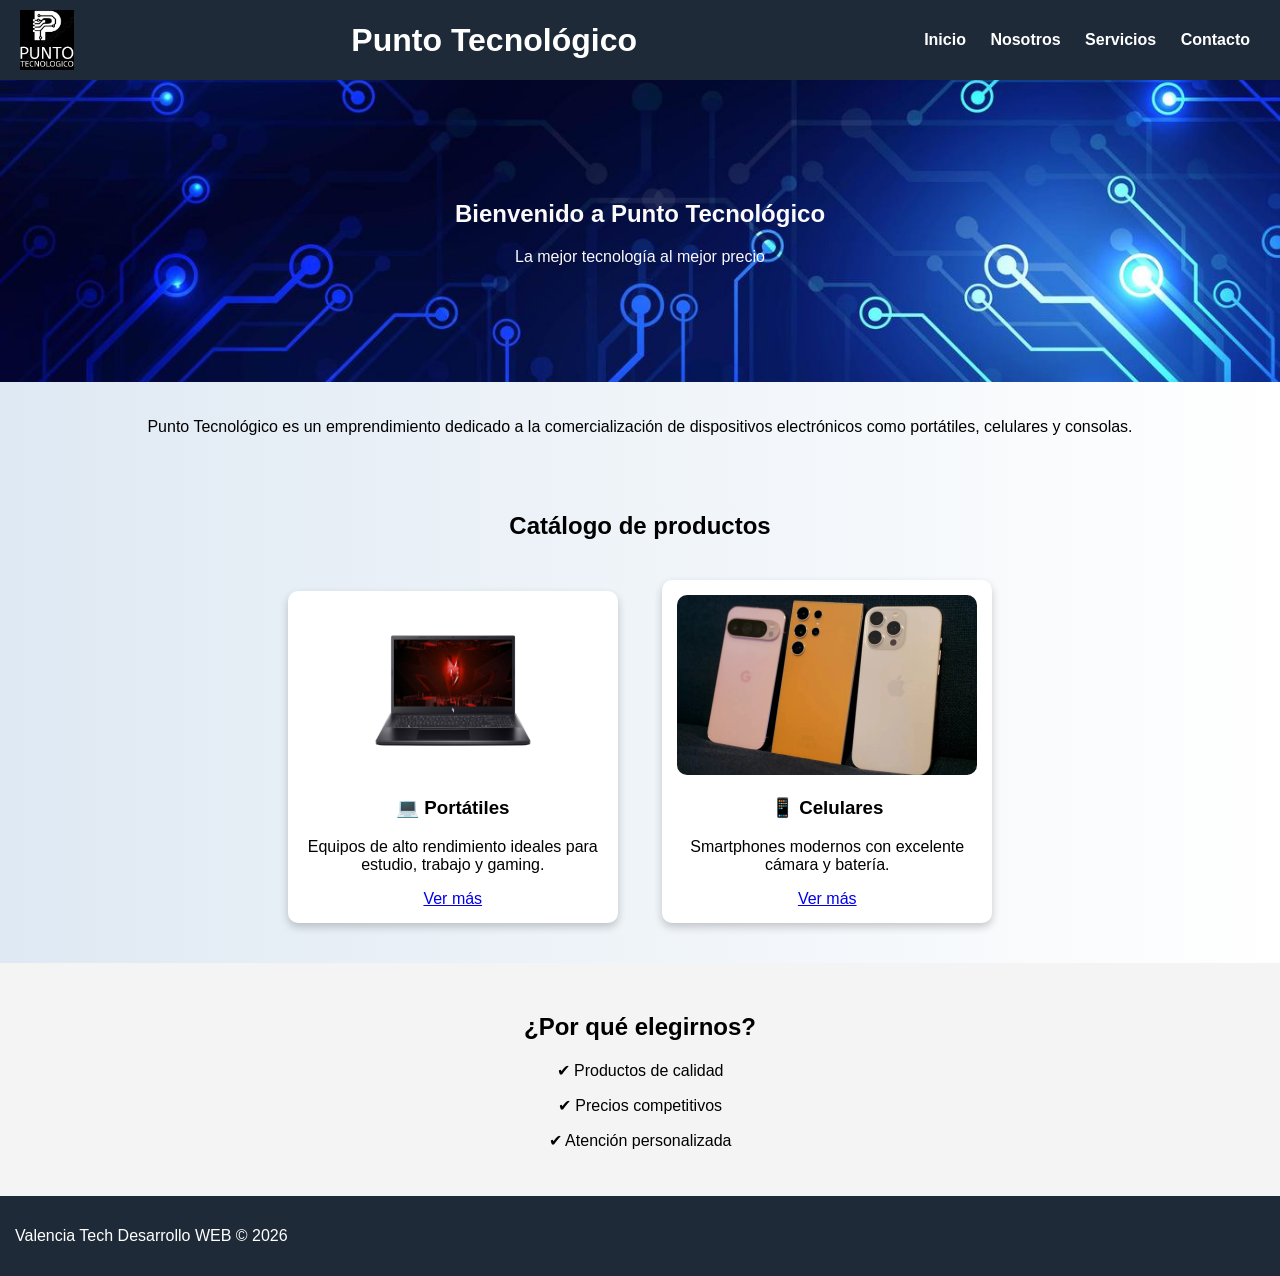
<file: index.html>
<!DOCTYPE html>
<html lang="es">
<head>
    <meta charset="UTF-8">
    <meta name="viewport" content="width=device-width, initial-scale=1.0">
    <title>Punto Tecnológico</title>
    <link rel="stylesheet" href="style.css">
    <link rel="icon" href="/img/logo.png">
</head>
<body>

<header>
    <img src="img/logo.png" alt="Logo" class="logo">
    <h1>Punto Tecnológico</h1>
    <nav>
        <ul>
            <li><a href="index.html">Inicio</a></li>
            <li><a href="nosotros.html">Nosotros</a></li>
            <li><a href="servicio.html">Servicios</a></li>
            <li><a href="contacto.html">Contacto</a></li>
        </ul>
    </nav>
</header>


<section class="banner">
    <h2>Bienvenido a Punto Tecnológico</h2>
    <p>La mejor tecnología al mejor precio</p>
</section>


<section class="descripcion">
    <p>
        Punto Tecnológico es un emprendimiento dedicado a la comercialización 
        de dispositivos electrónicos como portátiles, celulares y consolas.
    </p>
</section>

<section class="catalogo">
    <h2>Catálogo de productos</h2>

    <div class="producto">
        <img src="img/portatilUno.jpg" alt="Portátil">
        <h3>💻 Portátiles</h3>
        <p>Equipos de alto rendimiento ideales para estudio, trabajo y gaming.</p>
        <a href="portatiles.html" class="btn">Ver más</a>
    </div>

    <div class="producto">
        <img src="img/celulares.webp" alt="Celular">
        <h3>📱 Celulares</h3>
        <p>Smartphones modernos con excelente cámara y batería.</p>
        <a href="celulares.html" class="btn">Ver más</a>
    </div>


</section>


<section class="beneficios">
    <h2>¿Por qué elegirnos?</h2>
    <p>✔ Productos de calidad</p>
    <p>✔ Precios competitivos</p>
    <p>✔ Atención personalizada</p>
</section>

<footer>
    <p>Valencia Tech Desarrollo WEB © 2026</p>
</footer>

</body>
</html>
</file>
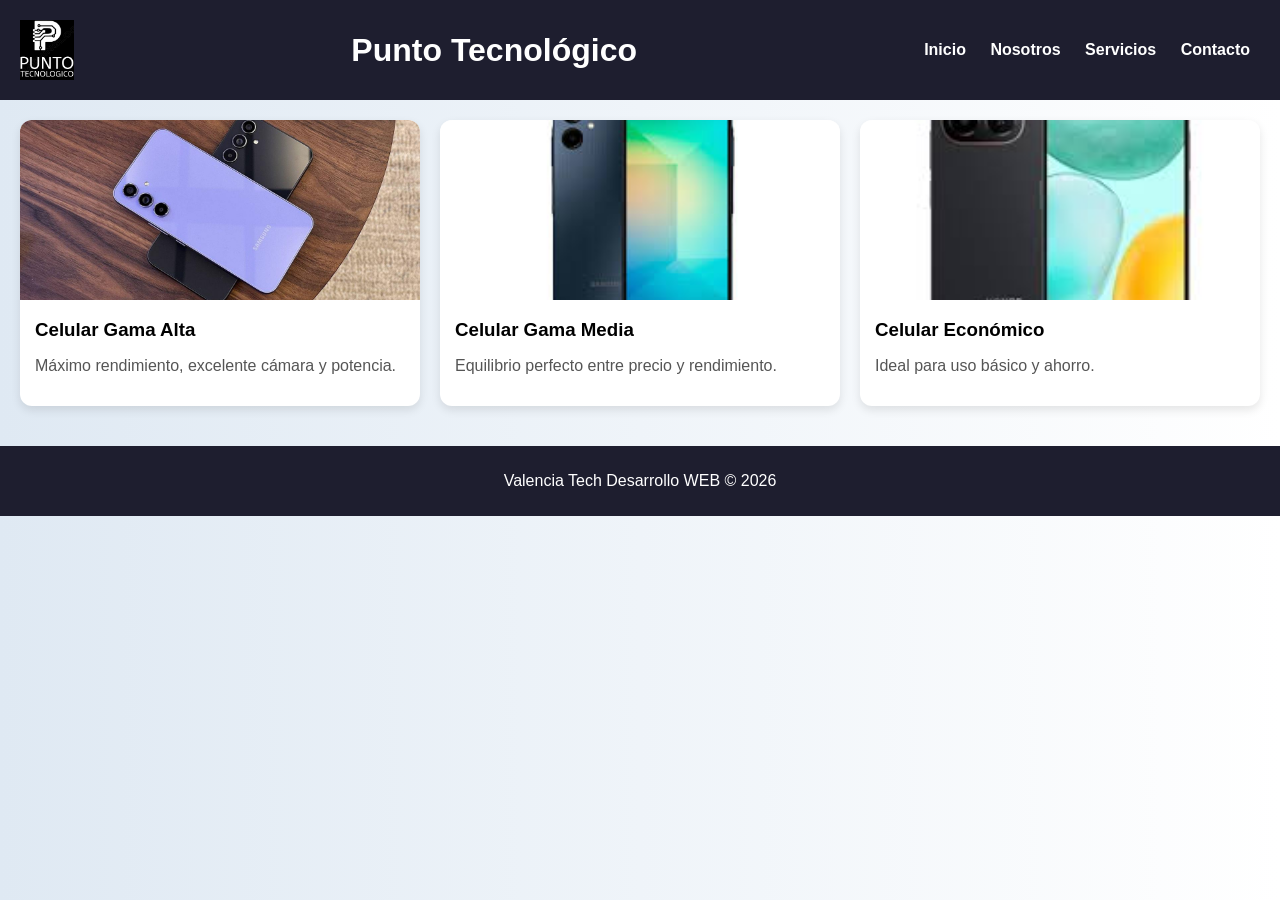
<file: celulares.html>
<!DOCTYPE html>
<html lang="es">
<head>
    <meta charset="UTF-8">
    <meta name="viewport" content="width=device-width, initial-scale=1.0">
    <title>Celulares</title>
    <link rel="stylesheet" href="style.css">
    <link rel="icon" href="/img/logo.png">
    <style>
        body {
            margin: 0;
            font-family: Arial, sans-serif;
            background-color: #f4f4f4;
        }

        header {
            background-color: #1e1e2f;
            color: white;
            padding: 20px;
            text-align: center;
        }

        .container {
            padding: 20px;
        }

        .grid {
            display: grid;
            grid-template-columns: repeat(auto-fit, minmax(250px, 1fr));
            gap: 20px;
        }

        .card {
            background: white;
            border-radius: 12px;
            overflow: hidden;
            box-shadow: 0 4px 10px rgba(0,0,0,0.1);
            transition: transform 0.2s;
        }

        .card:hover {
            transform: scale(1.03);
        }

        .card img {
            width: 100%;
            height: 180px;
            object-fit: cover;
        }

        .card-content {
            padding: 15px;
        }

        .card-content h3 {
            margin: 0 0 10px;
        }

        .card-content p {
            color: #555;
        }

        footer {
            background: #1e1e2f;
            color: white;
            text-align: center;
            padding: 10px;
            margin-top: 20px;
        }
    </style>
</head>
<body>


<header>
    <img src="img/logo.png" alt="Logo" class="logo">
    <h1>Punto Tecnológico</h1>
    <nav>
        <ul>
            <li><a href="index.html">Inicio</a></li>
            <li><a href="nosotros.html">Nosotros</a></li>
            <li><a href="servicio.html">Servicios</a></li>
            <li><a href="contacto.html">Contacto</a></li>
        </ul>
    </nav>
</header>

<div class="container">
    <div class="grid">

        <div class="card">
            <img src="/img/celularesUno.jpg" alt="Celular 1">
            <div class="card-content">
                <h3>Celular Gama Alta</h3>
                <p>Máximo rendimiento, excelente cámara y potencia.</p>
            </div>
        </div>

        <div class="card">
            <img src="/img/celularesDos.jpg" alt="Celular 2">
            <div class="card-content">
                <h3>Celular Gama Media</h3>
                <p>Equilibrio perfecto entre precio y rendimiento.</p>
            </div>
        </div>

        <div class="card">
            <img src="/img/celularesTres.jpg" alt="Celular 3">
            <div class="card-content">
                <h3>Celular Económico</h3>
                <p>Ideal para uso básico y ahorro.</p>
            </div>
        </div>

    </div>
</div>

<footer>
    <p>Valencia Tech Desarrollo WEB © 2026</p>
</footer>

</body>
</html>
</file>
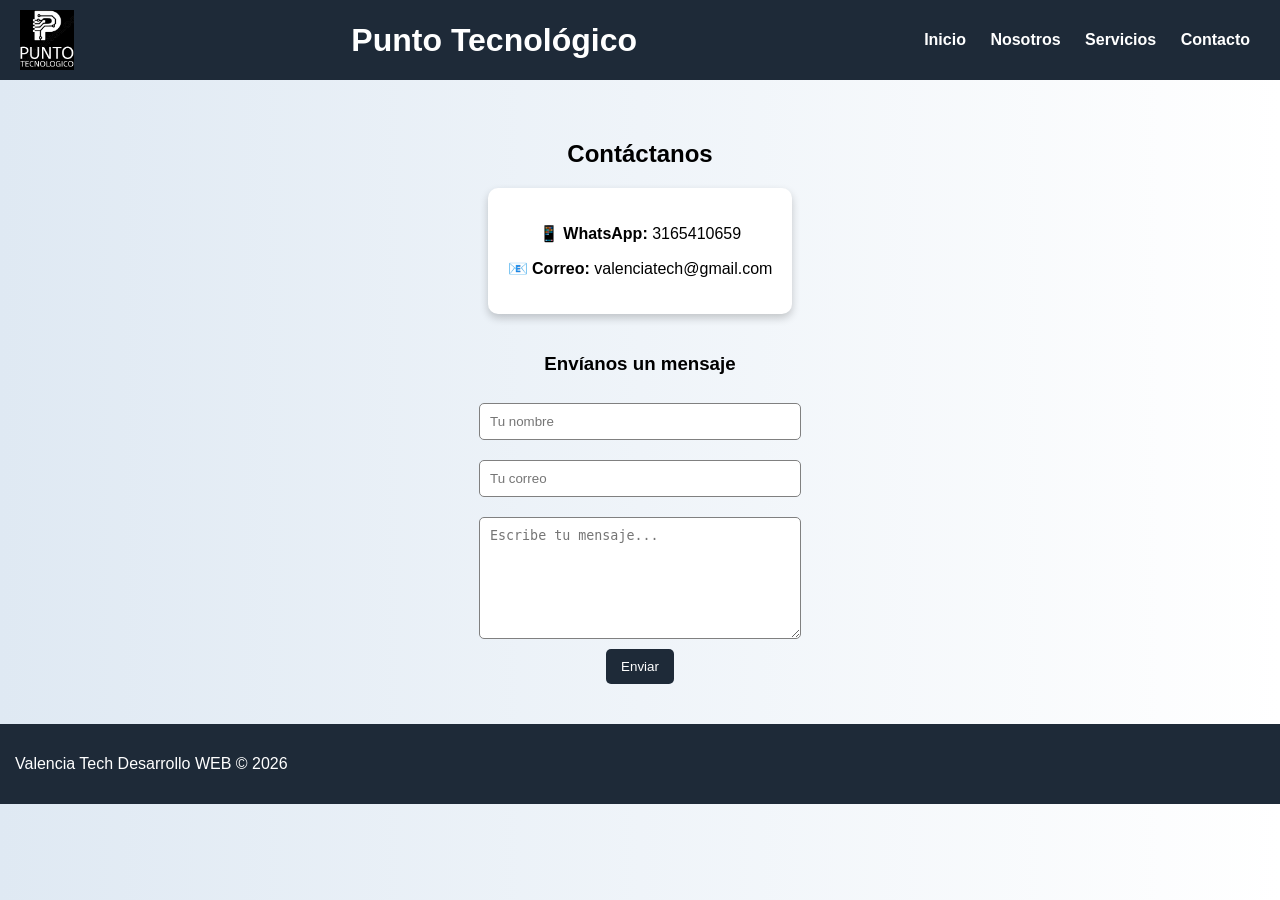
<file: contacto.html>
<!DOCTYPE html>
<html lang="es">
<head>
    <meta charset="UTF-8">
    <meta name="viewport" content="width=device-width, initial-scale=1.0">
    <title>Contacto - Punto Tecnológico</title>
    <link rel="stylesheet" href="style.css">
    <link rel="icon" href="/img/logo.png">
</head>
<body>

<header>
    <img src="img/logo.png" alt="Logo" class="logo">
    <h1>Punto Tecnológico</h1>
    <nav>
        <ul>
            <li><a href="index.html">Inicio</a></li>
            <li><a href="nosotros.html">Nosotros</a></li>
            <li><a href="servicio.html">Servicios</a></li>
            <li><a href="contacto.html">Contacto</a></li>
        </ul>
    </nav>
</header>

<section class="contacto">
    <h2>Contáctanos</h2>

    <div class="info-contacto">
        <p>📱 <strong>WhatsApp:</strong> 3165410659</p>
        <p>📧 <strong>Correo:</strong> valenciatech@gmail.com</p>
    </div>

    <h3>Envíanos un mensaje</h3>

    <form class="form-contacto">
        <input type="text" placeholder="Tu nombre" required>
        <input type="email" placeholder="Tu correo" required>
        <textarea placeholder="Escribe tu mensaje..." required></textarea>
        <button type="submit">Enviar</button>
    </form>
</section>

<footer>
    <p>Valencia Tech Desarrollo WEB © 2026</p>
</footer>

</body>
</html>
</file>
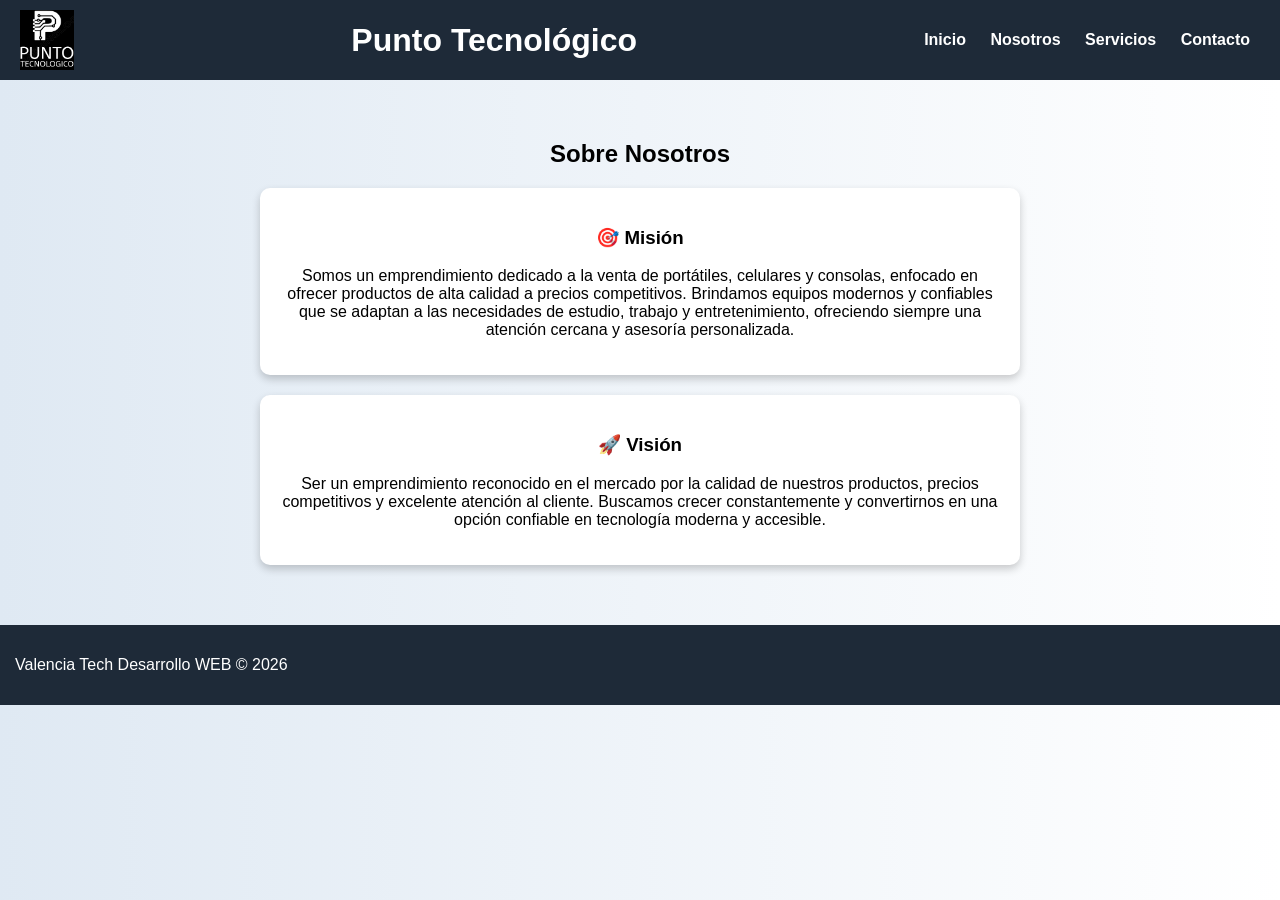
<file: nosotros.html>
<!DOCTYPE html>
<html lang="es">
<head>
    <meta charset="UTF-8">
    <meta name="viewport" content="width=device-width, initial-scale=1.0">
    <title>Nosotros - Punto Tecnológico</title>
    <link rel="stylesheet" href="style.css">
</head>
<body>

<header>
    <img src="img/logo.png" alt="Logo" class="logo">
    <h1>Punto Tecnológico</h1>
    <nav>
        <ul>
            <li><a href="index.html">Inicio</a></li>
            <li><a href="nosotros.html">Nosotros</a></li>
            <li><a href="servicio.html">Servicios</a></li>
            <li><a href="contacto.html">Contacto</a></li>
        </ul>
    </nav>
</header>

<section class="nosotros">
    <h2>Sobre Nosotros</h2>

    <div class="card-nosotros">
        <h3>🎯 Misión</h3>
        <p>
            Somos un emprendimiento dedicado a la venta de portátiles, celulares y consolas, 
            enfocado en ofrecer productos de alta calidad a precios competitivos. 
            Brindamos equipos modernos y confiables que se adaptan a las necesidades 
            de estudio, trabajo y entretenimiento, ofreciendo siempre una atención cercana 
            y asesoría personalizada.
        </p>
    </div>

    <div class="card-nosotros">
        <h3>🚀 Visión</h3>
        <p>
            Ser un emprendimiento reconocido en el mercado por la calidad de nuestros productos, 
            precios competitivos y excelente atención al cliente. Buscamos crecer constantemente 
            y convertirnos en una opción confiable en tecnología moderna y accesible.
        </p>
    </div>

</section>

<footer>
    <p>Valencia Tech Desarrollo WEB © 2026</p>
</footer>

</body>
</html>
</file>
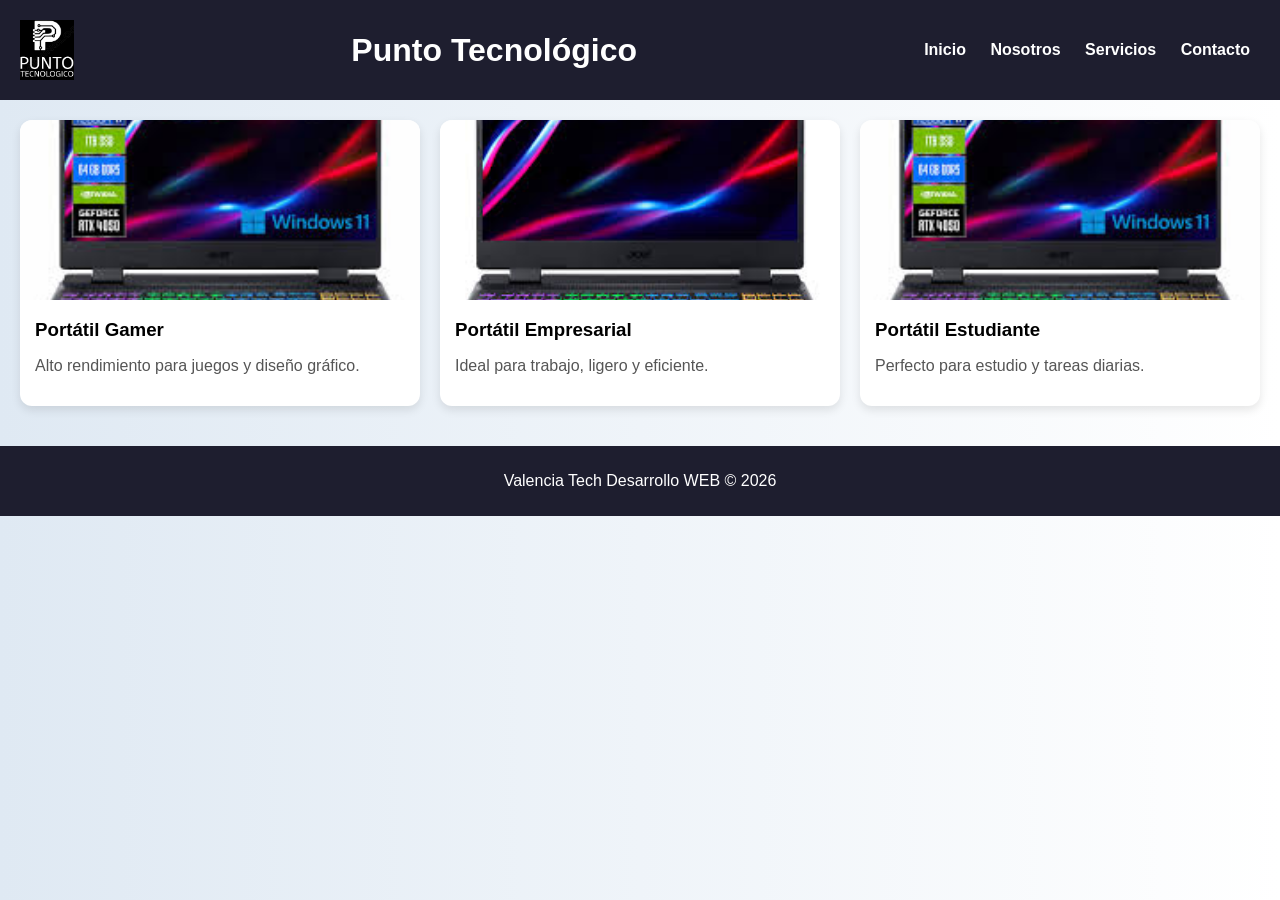
<file: portatiles.html>
<!DOCTYPE html>
<html lang="es">
<head>
    <meta charset="UTF-8">
    <meta name="viewport" content="width=device-width, initial-scale=1.0">
    <title>Portátiles</title>
    <link rel="stylesheet" href="style.css">
    <link rel="icon" href="/img/logo.png">
    <style>
        body {
            margin: 0;
            font-family: Arial, sans-serif;
            background-color: #f4f4f4;
        }

        header {
            background-color: #1e1e2f;
            color: white;
            padding: 20px;
            text-align: center;
        }

        .container {
            padding: 20px;
        }

        .grid {
            display: grid;
            grid-template-columns: repeat(auto-fit, minmax(250px, 1fr));
            gap: 20px;
        }

        .card {
            background: white;
            border-radius: 12px;
            overflow: hidden;
            box-shadow: 0 4px 10px rgba(0,0,0,0.1);
            transition: transform 0.2s;
        }

        .card:hover {
            transform: scale(1.03);
        }

        .card img {
            width: 100%;
            height: 180px;
            object-fit: cover;
        }

        .card-content {
            padding: 15px;
        }

        .card-content h3 {
            margin: 0 0 10px;
        }

        .card-content p {
            color: #555;
        }

        footer {
            background: #1e1e2f;
            color: white;
            text-align: center;
            padding: 10px;
            margin-top: 20px;
        }

    </style>
</head>
<body>

<header>
    <img src="img/logo.png" alt="Logo" class="logo">
    <h1>Punto Tecnológico</h1>
    <nav>
        <ul>
            <li><a href="index.html">Inicio</a></li>
            <li><a href="nosotros.html">Nosotros</a></li>
            <li><a href="servicio.html">Servicios</a></li>
            <li><a href="contacto.html">Contacto</a></li>
        </ul>
    </nav>
</header>


<div class="container">
    <div class="grid">

        <div class="card">
            <img src="/img/portatilDos.jpg" alt="Portátil 1">
            <div class="card-content">
                <h3>Portátil Gamer</h3>
                <p>Alto rendimiento para juegos y diseño gráfico.</p>
            </div>
        </div>

        <div class="card">
            <img src="/img/portatilTres.jpg" alt="Portátil 2">
            <div class="card-content">
                <h3>Portátil Empresarial</h3>
                <p>Ideal para trabajo, ligero y eficiente.</p>
            </div>
        </div>

        <div class="card">
            <img src="/img/portatilDos.jpg" alt="Portátil 3">
            <div class="card-content">
                <h3>Portátil Estudiante</h3>
                <p>Perfecto para estudio y tareas diarias.</p>
            </div>
        </div>

    </div>
</div>

<footer>
    <p>Valencia Tech Desarrollo WEB © 2026</p>  
</footer>

</body>
</html>
</file>
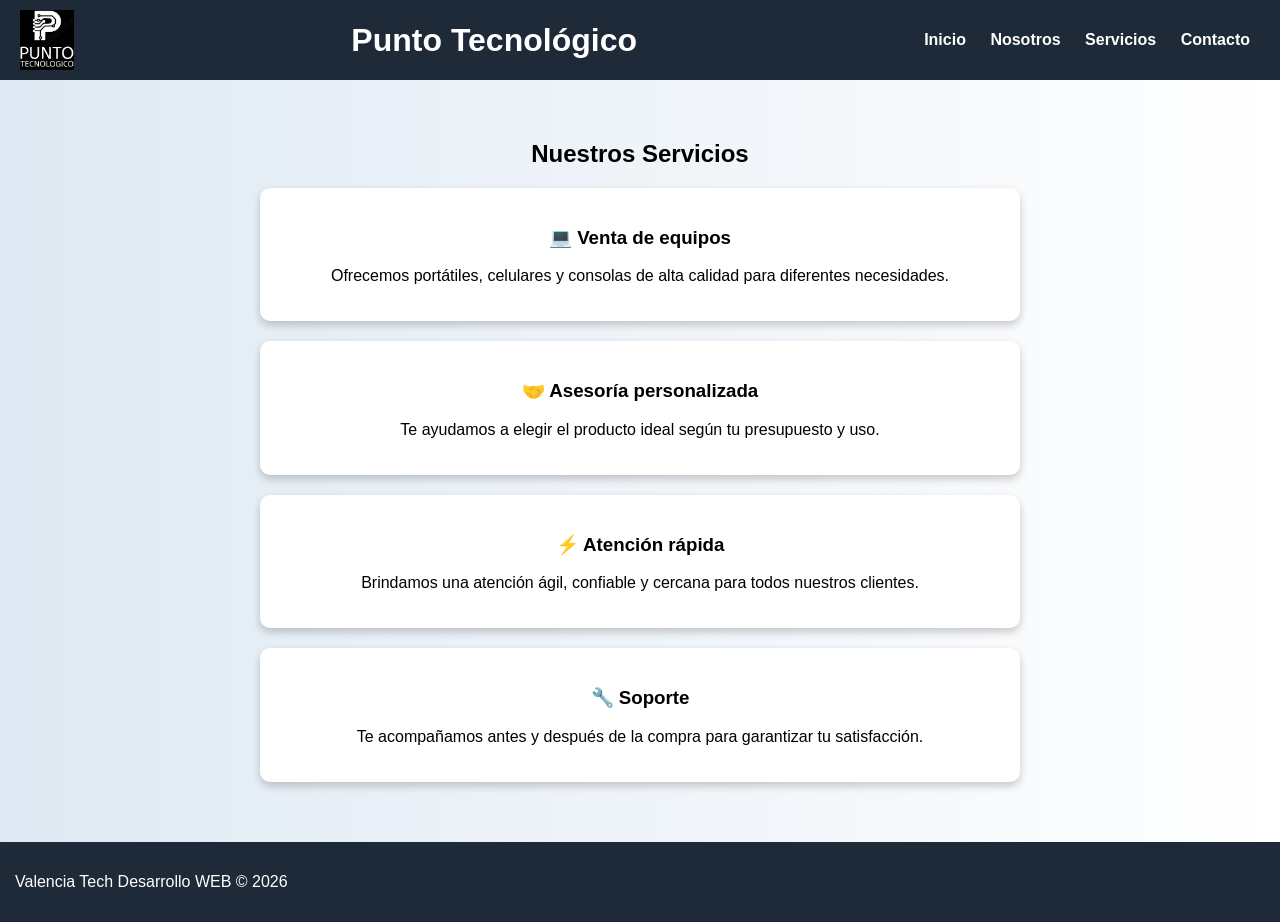
<file: servicio.html>
<!DOCTYPE html>
<html lang="es">
<head>
    <meta charset="UTF-8">
    <meta name="viewport" content="width=device-width, initial-scale=1.0">
    <title>Servicios - Punto Tecnológico</title>
    <link rel="stylesheet" href="style.css">
    <link rel="icon" href="/img/logo.png">
</head>
<body>

<header>
    <img src="img/logo.png" alt="Logo" class="logo">
    <h1>Punto Tecnológico</h1>
    <nav>
        <ul>
            <li><a href="index.html">Inicio</a></li>
            <li><a href="nosotros.html">Nosotros</a></li>
            <li><a href="servicio.html">Servicios</a></li>
            <li><a href="contacto.html">Contacto</a></li>
        </ul>
    </nav>
</header>

<section class="servicios">
    <h2>Nuestros Servicios</h2>

    <div class="servicio">
        <h3>💻 Venta de equipos</h3>
        <p>Ofrecemos portátiles, celulares y consolas de alta calidad para diferentes necesidades.</p>
    </div>

    <div class="servicio">
        <h3>🤝 Asesoría personalizada</h3>
        <p>Te ayudamos a elegir el producto ideal según tu presupuesto y uso.</p>
    </div>

    <div class="servicio">
        <h3>⚡ Atención rápida</h3>
        <p>Brindamos una atención ágil, confiable y cercana para todos nuestros clientes.</p>
    </div>

    <div class="servicio">
        <h3>🔧 Soporte</h3>
        <p>Te acompañamos antes y después de la compra para garantizar tu satisfacción.</p>
    </div>
</section>

<footer>
    <p>Valencia Tech Desarrollo WEB © 2026</p>
</footer>

</body>
</html>
</file>
<file: style.css>
body{
    font-family: Arial, sans-serif;
    margin: 0;
    background: linear-gradient(to right, #dfe9f3, #ffffff);
}

/* CONTENEDOR LOGO + TITULO */
.logo-titulo{
    display: flex;
    align-items: center;
    justify-content: center;
    gap: 15px;
}

/* LOGO */
.logo{
    width: 50px;
    height: 50px;
    object-fit: cover;
}

/* HEADER */
header{
    background-color: #1e2a38;
    color: white;
    text-align: center;
    padding: 15px;
    position: sticky;
    top: 0;
}

nav ul{
    list-style: none;
    padding: 0;
}

nav ul li{
    display: inline;
    margin: 0 15px;
}

nav ul li a{
    color: white;
    text-decoration: none;
    font-weight: bold;
}

nav ul li a:hover{
    color: #00bcd4;
}

/* BANNER */
.banner{
    background-image: url("/img/banner.jpg");
    background-size: cover;
    background-position: center;
    color: rgb(251, 249, 249);
    text-align: center; 
    padding: 100px 20px;
}

/* SECCIONES */
section{
    padding: 20px;
    text-align: center;
}

/* FORMULARIO */
input{
    padding: 10px;
    width: 250px;
    border-radius: 5px;
    border: 1px solid gray;
}

button{
    padding: 10px 15px;
    border: none;
    background-color: #1e2a38;
    color: white;
    border-radius: 5px;
    cursor: pointer;
}

button:hover{
    background-color: #00bcd4;
}

/* CATÁLOGO */
.catalogo{
    text-align: center;
}

.producto{
    background-color: white;
    margin: 20px;
    padding: 15px;
    width: 300px;
    display: inline-block;
    border-radius: 10px;
    box-shadow: 0 4px 8px rgba(0,0,0,0.2);
    transition: transform 0.3s;
}

.producto:hover{
    transform: scale(1.05);
}

.producto img{
    width: 100%;
    border-radius: 10px;
}

/* BENEFICIOS */
.beneficios{
    background-color: #f4f4f4;
    padding: 30px;
}

/* FOOTER */
footer{
    background-color: #1e2a38;
    color: white;
    padding: 15px;
}

/* CONTACTO */
.contacto{
    text-align: center;
    padding: 40px;
}

.info-contacto{
    background-color: white;
    display: inline-block;
    padding: 20px;
    border-radius: 10px;
    margin-bottom: 20px;
    box-shadow: 0 4px 8px rgba(0,0,0,0.2);
}

/* FORMULARIO CONTACTO */
.form-contacto{
    display: flex;
    flex-direction: column;
    align-items: center;
}

.form-contacto input,
.form-contacto textarea{
    width: 300px;
    margin: 10px;
    padding: 10px;
    border-radius: 5px;
    border: 1px solid gray;
}

.form-contacto textarea{
    height: 100px;
}

/* SERVICIOS */
.servicios{
    text-align: center;
    padding: 40px;
}

.servicio{
    background-color: white;
    margin: 20px auto;
    padding: 20px;
    width: 60%;
    border-radius: 10px;
    box-shadow: 0 4px 8px rgba(0,0,0,0.2);
    transition: transform 0.3s;
}

.servicio:hover{
    transform: scale(1.03);
}


/* NOSOTROS */
.nosotros{
    text-align: center;
    padding: 40px;
}

.card-nosotros{
    background-color: white;
    margin: 20px auto;
    padding: 20px;
    width: 60%;
    border-radius: 10px;
    box-shadow: 0 4px 8px rgba(0,0,0,0.2);
    transition: transform 0.3s;
}

.card-nosotros:hover{
    transform: scale(1.03);
}

/* HEADER FLEX */
header{
    display: flex;
    align-items: center;
    justify-content: space-between;
    background-color: #1e2a38;
    color: white;
    padding: 10px 20px;
    position: sticky;
    top: 0;
}

/* LOGO */
.logo{
    height: 60px;
    width: auto;
    object-fit: contain;
}

/* TÍTULO */
header h1{
    flex: 1;
    text-align: center;
    margin: 0;
}

/* NAV */
nav ul{
    list-style: none;
    margin: 0;
    padding: 0;
}

nav ul li{
    display: inline;
    margin: 0 10px;
}
</file>
